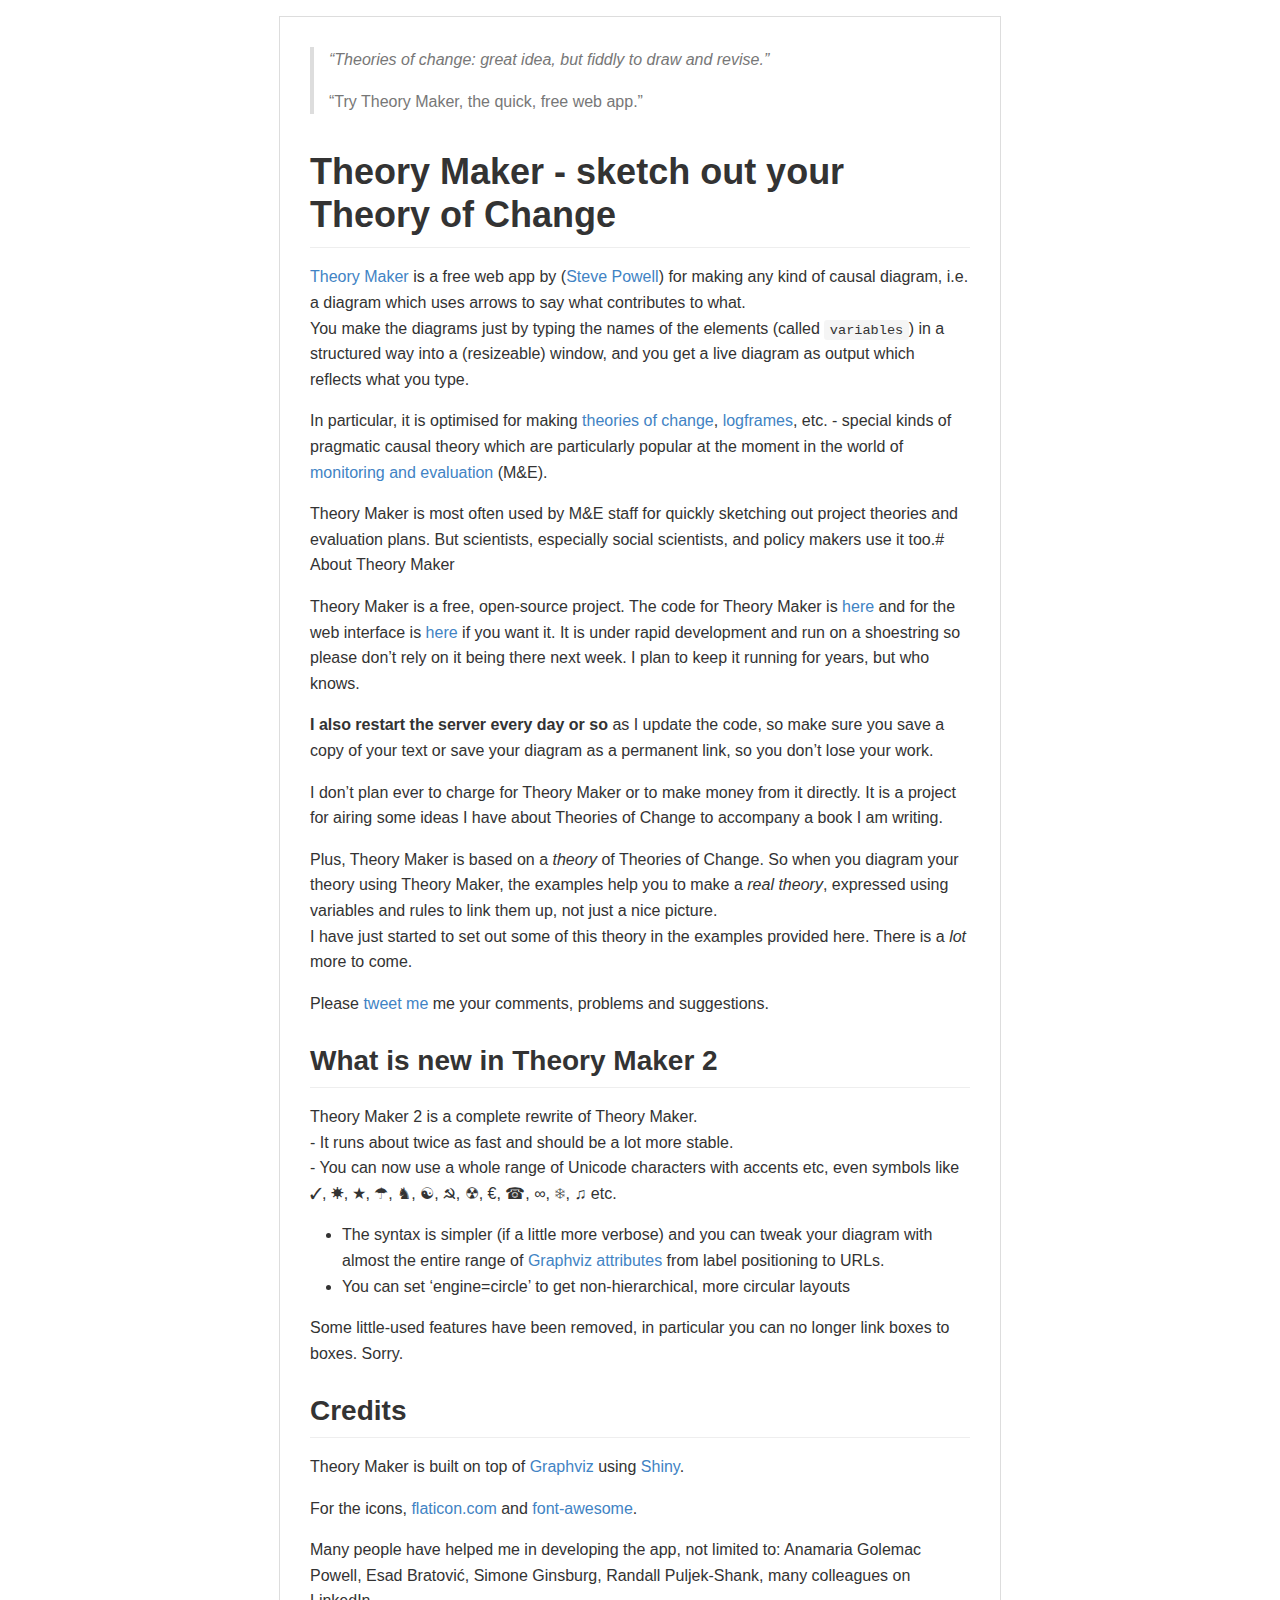
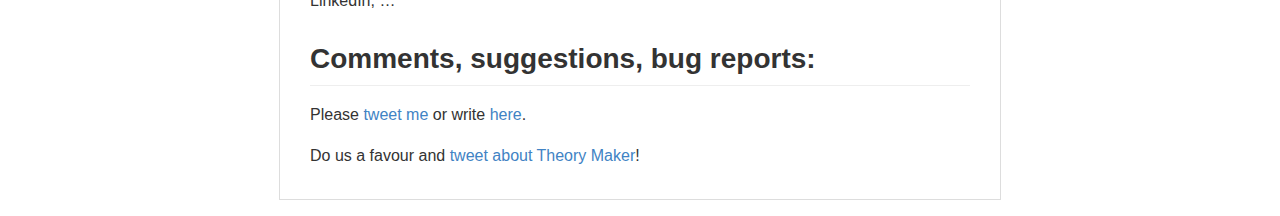
<file: extras/pages/about.html>
<!DOCTYPE html><html><head><meta charset="utf-8"><style>body {
  width: 45em;
  border: 1px solid #ddd;
  outline: 1300px solid #fff;
  margin: 16px auto;
}

body .markdown-body
{
  padding: 30px;
}

@font-face {
  font-family: fontawesome-mini;
  src: url([data-uri]) format('woff');
}

@font-face {
  font-family: octicons-anchor;
  src: url([data-uri]) format('woff');
}

.markdown-body {
  font-family: sans-serif;
  -ms-text-size-adjust: 100%;
  -webkit-text-size-adjust: 100%;
  color: #333333;
  overflow: hidden;
  font-family: "Helvetica Neue", Helvetica, "Segoe UI", Arial, freesans, sans-serif;
  font-size: 16px;
  line-height: 1.6;
  word-wrap: break-word;
}

.markdown-body a {
  background: transparent;
}

.markdown-body a:active,
.markdown-body a:hover {
  outline: 0;
}

.markdown-body b,
.markdown-body strong {
  font-weight: bold;
}

.markdown-body mark {
  background: #ff0;
  color: #000;
  font-style: italic;
  font-weight: bold;
}

.markdown-body sub,
.markdown-body sup {
  font-size: 75%;
  line-height: 0;
  position: relative;
  vertical-align: baseline;
}
.markdown-body sup {
  top: -0.5em;
}
.markdown-body sub {
  bottom: -0.25em;
}

.markdown-body h1 {
  font-size: 2em;
  margin: 0.67em 0;
}

.markdown-body img {
  border: 0;
}

.markdown-body hr {
  -moz-box-sizing: content-box;
  box-sizing: content-box;
  height: 0;
}

.markdown-body pre {
  overflow: auto;
}

.markdown-body code,
.markdown-body kbd,
.markdown-body pre,
.markdown-body samp {
  font-family: monospace, monospace;
  font-size: 1em;
}

.markdown-body input {
  color: inherit;
  font: inherit;
  margin: 0;
}

.markdown-body html input[disabled] {
  cursor: default;
}

.markdown-body input {
  line-height: normal;
}

.markdown-body input[type="checkbox"] {
  box-sizing: border-box;
  padding: 0;
}

.markdown-body table {
  border-collapse: collapse;
  border-spacing: 0;
}

.markdown-body td,
.markdown-body th {
  padding: 0;
}

.markdown-body .codehilitetable {
  border: 0;
  border-spacing: 0;
}

.markdown-body .codehilitetable tr {
  border: 0;
}

.markdown-body .codehilitetable pre,
.markdown-body .codehilitetable div.codehilite {
  margin: 0;
}

.markdown-body .linenos,
.markdown-body .code,
.markdown-body .codehilitetable td {
  border: 0;
  padding: 0;
}

.markdown-body td:not(.linenos) .linenodiv {
  padding: 0 !important;
}

.markdown-body .code {
  width: 100%;
}

.markdown-body .linenos div pre,
.markdown-body .linenodiv pre,
.markdown-body .linenodiv {
  border: 0;
  -webkit-border-radius: 0;
  -moz-border-radius: 0;
  border-radius: 0;
  -webkit-border-top-left-radius: 3px;
  -webkit-border-bottom-left-radius: 3px;
  -moz-border-radius-topleft: 3px;
  -moz-border-radius-bottomleft: 3px;
  border-top-left-radius: 3px;
  border-bottom-left-radius: 3px;
}

.markdown-body .code div pre,
.markdown-body .code div {
  border: 0;
  -webkit-border-radius: 0;
  -moz-border-radius: 0;
  border-radius: 0;
  -webkit-border-top-right-radius: 3px;
  -webkit-border-bottom-right-radius: 3px;
  -moz-border-radius-topright: 3px;
  -moz-border-radius-bottomright: 3px;
  border-top-right-radius: 3px;
  border-bottom-right-radius: 3px;
}

.markdown-body * {
  -moz-box-sizing: border-box;
  box-sizing: border-box;
}

.markdown-body input {
  font: 13px Helvetica, arial, freesans, clean, sans-serif, "Segoe UI Emoji", "Segoe UI Symbol";
  line-height: 1.4;
}

.markdown-body a {
  color: #4183c4;
  text-decoration: none;
}

.markdown-body a:hover,
.markdown-body a:focus,
.markdown-body a:active {
  text-decoration: underline;
}

.markdown-body hr {
  height: 0;
  margin: 15px 0;
  overflow: hidden;
  background: transparent;
  border: 0;
  border-bottom: 1px solid #ddd;
}

.markdown-body hr:before,
.markdown-body hr:after {
  display: table;
  content: " ";
}

.markdown-body hr:after {
  clear: both;
}

.markdown-body h1,
.markdown-body h2,
.markdown-body h3,
.markdown-body h4,
.markdown-body h5,
.markdown-body h6 {
  margin-top: 15px;
  margin-bottom: 15px;
  line-height: 1.1;
}

.markdown-body h1 {
  font-size: 30px;
}

.markdown-body h2 {
  font-size: 21px;
}

.markdown-body h3 {
  font-size: 16px;
}

.markdown-body h4 {
  font-size: 14px;
}

.markdown-body h5 {
  font-size: 12px;
}

.markdown-body h6 {
  font-size: 11px;
}

.markdown-body blockquote {
  margin: 0;
}

.markdown-body ul,
.markdown-body ol {
  padding: 0;
  margin-top: 0;
  margin-bottom: 0;
}

.markdown-body ol ol,
.markdown-body ul ol {
  list-style-type: lower-roman;
}

.markdown-body ul ul ol,
.markdown-body ul ol ol,
.markdown-body ol ul ol,
.markdown-body ol ol ol {
  list-style-type: lower-alpha;
}

.markdown-body dd {
  margin-left: 0;
}

.markdown-body code,
.markdown-body pre,
.markdown-body samp {
  font-family: Consolas, "Liberation Mono", Menlo, Courier, monospace;
  font-size: 12px;
}

.markdown-body pre {
  margin-top: 0;
  margin-bottom: 0;
}

.markdown-body kbd {
  background-color: #e7e7e7;
  background-image: -moz-linear-gradient(#fefefe, #e7e7e7);
  background-image: -webkit-linear-gradient(#fefefe, #e7e7e7);
  background-image: linear-gradient(#fefefe, #e7e7e7);
  background-repeat: repeat-x;
  border-radius: 2px;
  border: 1px solid #cfcfcf;
  color: #000;
  padding: 3px 5px;
  line-height: 10px;
  font: 11px Consolas, "Liberation Mono", Menlo, Courier, monospace;
  display: inline-block;
}

.markdown-body>*:first-child {
  margin-top: 0 !important;
}

.markdown-body>*:last-child {
  margin-bottom: 0 !important;
}

.markdown-body .headeranchor-link {
  position: absolute;
  top: 0;
  bottom: 0;
  left: 0;
  display: block;
  padding-right: 6px;
  padding-left: 30px;
  margin-left: -30px;
}

.markdown-body .headeranchor-link:focus {
  outline: none;
}

.markdown-body h1,
.markdown-body h2,
.markdown-body h3,
.markdown-body h4,
.markdown-body h5,
.markdown-body h6 {
  position: relative;
  margin-top: 1em;
  margin-bottom: 16px;
  font-weight: bold;
  line-height: 1.4;
}

.markdown-body h1 .headeranchor,
.markdown-body h2 .headeranchor,
.markdown-body h3 .headeranchor,
.markdown-body h4 .headeranchor,
.markdown-body h5 .headeranchor,
.markdown-body h6 .headeranchor {
  display: none;
  color: #000;
  vertical-align: middle;
}

.markdown-body h1:hover .headeranchor-link,
.markdown-body h2:hover .headeranchor-link,
.markdown-body h3:hover .headeranchor-link,
.markdown-body h4:hover .headeranchor-link,
.markdown-body h5:hover .headeranchor-link,
.markdown-body h6:hover .headeranchor-link {
  height: 1em;
  padding-left: 8px;
  margin-left: -30px;
  line-height: 1;
  text-decoration: none;
}

.markdown-body h1:hover .headeranchor-link .headeranchor,
.markdown-body h2:hover .headeranchor-link .headeranchor,
.markdown-body h3:hover .headeranchor-link .headeranchor,
.markdown-body h4:hover .headeranchor-link .headeranchor,
.markdown-body h5:hover .headeranchor-link .headeranchor,
.markdown-body h6:hover .headeranchor-link .headeranchor {
  display: inline-block;
}

.markdown-body h1 {
  padding-bottom: 0.3em;
  font-size: 2.25em;
  line-height: 1.2;
  border-bottom: 1px solid #eee;
}

.markdown-body h2 {
  padding-bottom: 0.3em;
  font-size: 1.75em;
  line-height: 1.225;
  border-bottom: 1px solid #eee;
}

.markdown-body h3 {
  font-size: 1.5em;
  line-height: 1.43;
}

.markdown-body h4 {
  font-size: 1.25em;
}

.markdown-body h5 {
  font-size: 1em;
}

.markdown-body h6 {
  font-size: 1em;
  color: #777;
}

.markdown-body p,
.markdown-body blockquote,
.markdown-body ul,
.markdown-body ol,
.markdown-body dl,
.markdown-body table,
.markdown-body pre,
.markdown-body .admonition {
  margin-top: 0;
  margin-bottom: 16px;
}

.markdown-body hr {
  height: 4px;
  padding: 0;
  margin: 16px 0;
  background-color: #e7e7e7;
  border: 0 none;
}

.markdown-body ul,
.markdown-body ol {
  padding-left: 2em;
}

.markdown-body ul ul,
.markdown-body ul ol,
.markdown-body ol ol,
.markdown-body ol ul {
  margin-top: 0;
  margin-bottom: 0;
}

.markdown-body li>p {
  margin-top: 16px;
}

.markdown-body dl {
  padding: 0;
}

.markdown-body dl dt {
  padding: 0;
  margin-top: 16px;
  font-size: 1em;
  font-style: italic;
  font-weight: bold;
}

.markdown-body dl dd {
  padding: 0 16px;
  margin-bottom: 16px;
}

.markdown-body blockquote {
  padding: 0 15px;
  color: #777;
  border-left: 4px solid #ddd;
}

.markdown-body blockquote>:first-child {
  margin-top: 0;
}

.markdown-body blockquote>:last-child {
  margin-bottom: 0;
}

.markdown-body table {
  display: block;
  width: 100%;
  overflow: auto;
  word-break: normal;
  word-break: keep-all;
}

.markdown-body table th {
  font-weight: bold;
}

.markdown-body table th,
.markdown-body table td {
  padding: 6px 13px;
  border: 1px solid #ddd;
}

.markdown-body table tr {
  background-color: #fff;
  border-top: 1px solid #ccc;
}

.markdown-body table tr:nth-child(2n) {
  background-color: #f8f8f8;
}

.markdown-body img {
  max-width: 100%;
  -moz-box-sizing: border-box;
  box-sizing: border-box;
}

.markdown-body code,
.markdown-body samp {
  padding: 0;
  padding-top: 0.2em;
  padding-bottom: 0.2em;
  margin: 0;
  font-size: 85%;
  background-color: rgba(0,0,0,0.04);
  border-radius: 3px;
}

.markdown-body code:before,
.markdown-body code:after {
  letter-spacing: -0.2em;
  content: "\00a0";
}

.markdown-body pre>code {
  padding: 0;
  margin: 0;
  font-size: 100%;
  word-break: normal;
  white-space: pre;
  background: transparent;
  border: 0;
}

.markdown-body .codehilite {
  margin-bottom: 16px;
}

.markdown-body .codehilite pre,
.markdown-body pre {
  padding: 16px;
  overflow: auto;
  font-size: 85%;
  line-height: 1.45;
  background-color: #f7f7f7;
  border-radius: 3px;
}

.markdown-body .codehilite pre {
  margin-bottom: 0;
  word-break: normal;
}

.markdown-body pre {
  word-wrap: normal;
}

.markdown-body pre code {
  display: inline;
  max-width: initial;
  padding: 0;
  margin: 0;
  overflow: initial;
  line-height: inherit;
  word-wrap: normal;
  background-color: transparent;
  border: 0;
}

.markdown-body pre code:before,
.markdown-body pre code:after {
  content: normal;
}

/* Admonition */
.markdown-body .admonition {
  -webkit-border-radius: 3px;
  -moz-border-radius: 3px;
  position: relative;
  border-radius: 3px;
  border: 1px solid #e0e0e0;
  border-left: 6px solid #333;
  padding: 10px 10px 10px 30px;
}

.markdown-body .admonition table {
  color: #333;
}

.markdown-body .admonition p {
  padding: 0;
}

.markdown-body .admonition-title {
  font-weight: bold;
  margin: 0;
}

.markdown-body .admonition>.admonition-title {
  color: #333;
}

.markdown-body .attention>.admonition-title {
  color: #a6d796;
}

.markdown-body .caution>.admonition-title {
  color: #d7a796;
}

.markdown-body .hint>.admonition-title {
  color: #96c6d7;
}

.markdown-body .danger>.admonition-title {
  color: #c25f77;
}

.markdown-body .question>.admonition-title {
  color: #96a6d7;
}

.markdown-body .note>.admonition-title {
  color: #d7c896;
}

.markdown-body .admonition:before,
.markdown-body .attention:before,
.markdown-body .caution:before,
.markdown-body .hint:before,
.markdown-body .danger:before,
.markdown-body .question:before,
.markdown-body .note:before {
  font: normal normal 16px fontawesome-mini;
  -moz-osx-font-smoothing: grayscale;
  -webkit-user-select: none;
  -moz-user-select: none;
  -ms-user-select: none;
  user-select: none;
  line-height: 1.5;
  color: #333;
  position: absolute;
  left: 0;
  top: 0;
  padding-top: 10px;
  padding-left: 10px;
}

.markdown-body .admonition:before {
  content: "\f056\00a0";
  color: 333;
}

.markdown-body .attention:before {
  content: "\f058\00a0";
  color: #a6d796;
}

.markdown-body .caution:before {
  content: "\f06a\00a0";
  color: #d7a796;
}

.markdown-body .hint:before {
  content: "\f05a\00a0";
  color: #96c6d7;
}

.markdown-body .danger:before {
  content: "\f057\00a0";
  color: #c25f77;
}

.markdown-body .question:before {
  content: "\f059\00a0";
  color: #96a6d7;
}

.markdown-body .note:before {
  content: "\f040\00a0";
  color: #d7c896;
}

.markdown-body .admonition::after {
  content: normal;
}

.markdown-body .attention {
  border-left: 6px solid #a6d796;
}

.markdown-body .caution {
  border-left: 6px solid #d7a796;
}

.markdown-body .hint {
  border-left: 6px solid #96c6d7;
}

.markdown-body .danger {
  border-left: 6px solid #c25f77;
}

.markdown-body .question {
  border-left: 6px solid #96a6d7;
}

.markdown-body .note {
  border-left: 6px solid #d7c896;
}

.markdown-body .admonition>*:first-child {
  margin-top: 0 !important;
}

.markdown-body .admonition>*:last-child {
  margin-bottom: 0 !important;
}

/* progress bar*/
.markdown-body .progress {
  display: block;
  width: 300px;
  margin: 10px 0;
  height: 24px;
  -webkit-border-radius: 3px;
  -moz-border-radius: 3px;
  border-radius: 3px;
  background-color: #ededed;
  position: relative;
  box-shadow: inset -1px 1px 3px rgba(0, 0, 0, .1);
}

.markdown-body .progress-label {
  position: absolute;
  text-align: center;
  font-weight: bold;
  width: 100%; margin: 0;
  line-height: 24px;
  color: #333;
  text-shadow: 1px 1px 0 #fefefe, -1px -1px 0 #fefefe, -1px 1px 0 #fefefe, 1px -1px 0 #fefefe, 0 1px 0 #fefefe, 0 -1px 0 #fefefe, 1px 0 0 #fefefe, -1px 0 0 #fefefe, 1px 1px 2px #000;
  -webkit-font-smoothing: antialiased !important;
  white-space: nowrap;
  overflow: hidden;
}

.markdown-body .progress-bar {
  height: 24px;
  float: left;
  -webkit-border-radius: 3px;
  -moz-border-radius: 3px;
  border-radius: 3px;
  background-color: #96c6d7;
  box-shadow: inset 0 1px 0 rgba(255, 255, 255, .5), inset 0 -1px 0 rgba(0, 0, 0, .1);
  background-size: 30px 30px;
  background-image: -webkit-linear-gradient(
    135deg, rgba(255, 255, 255, .4) 27%,
    transparent 27%,
    transparent 52%, rgba(255, 255, 255, .4) 52%,
    rgba(255, 255, 255, .4) 77%,
    transparent 77%, transparent
  );
  background-image: -moz-linear-gradient(
    135deg,
    rgba(255, 255, 255, .4) 27%, transparent 27%,
    transparent 52%, rgba(255, 255, 255, .4) 52%,
    rgba(255, 255, 255, .4) 77%, transparent 77%,
    transparent
  );
  background-image: -ms-linear-gradient(
    135deg,
    rgba(255, 255, 255, .4) 27%, transparent 27%,
    transparent 52%, rgba(255, 255, 255, .4) 52%,
    rgba(255, 255, 255, .4) 77%, transparent 77%,
    transparent
  );
  background-image: -o-linear-gradient(
    135deg,
    rgba(255, 255, 255, .4) 27%, transparent 27%,
    transparent 52%, rgba(255, 255, 255, .4) 52%,
    rgba(255, 255, 255, .4) 77%, transparent 77%,
    transparent
  );
  background-image: linear-gradient(
    135deg,
    rgba(255, 255, 255, .4) 27%, transparent 27%,
    transparent 52%, rgba(255, 255, 255, .4) 52%,
    rgba(255, 255, 255, .4) 77%, transparent 77%,
    transparent
  );
}

.markdown-body .progress-100plus .progress-bar {
  background-color: #a6d796;
}

.markdown-body .progress-80plus .progress-bar {
  background-color: #c6d796;
}

.markdown-body .progress-60plus .progress-bar {
  background-color: #d7c896;
}

.markdown-body .progress-40plus .progress-bar {
  background-color: #d7a796;
}

.markdown-body .progress-20plus .progress-bar {
  background-color: #d796a6;
}

.markdown-body .progress-0plus .progress-bar {
  background-color: #c25f77;
}

.markdown-body .candystripe-animate .progress-bar{
  -webkit-animation: animate-stripes 3s linear infinite;
  -moz-animation: animate-stripes 3s linear infinite;
  animation: animate-stripes 3s linear infinite;
}

@-webkit-keyframes animate-stripes {
  0% {
    background-position: 0 0;
  }

  100% {
    background-position: 60px 0;
  }
}

@-moz-keyframes animate-stripes {
  0% {
    background-position: 0 0;
  }

  100% {
    background-position: 60px 0;
  }
}

@keyframes animate-stripes {
  0% {
    background-position: 0 0;
  }

  100% {
    background-position: 60px 0;
  }
}

.markdown-body .gloss .progress-bar {
  box-shadow:
    inset 0 4px 12px rgba(255, 255, 255, .7),
    inset 0 -12px 0 rgba(0, 0, 0, .05);
}

/* Multimarkdown Critic Blocks */
.markdown-body .critic_mark {
  background: #ff0;
}

.markdown-body .critic_delete {
  color: #c82829;
  text-decoration: line-through;
}

.markdown-body .critic_insert {
  color: #718c00 ;
  text-decoration: underline;
}

.markdown-body .critic_comment {
  color: #8e908c;
  font-style: italic;
}

.markdown-body .headeranchor {
  font: normal normal 16px octicons-anchor;
  line-height: 1;
  display: inline-block;
  text-decoration: none;
  -webkit-font-smoothing: antialiased;
  -moz-osx-font-smoothing: grayscale;
  -webkit-user-select: none;
  -moz-user-select: none;
  -ms-user-select: none;
  user-select: none;
}

.headeranchor:before {
  content: '\f05c';
}

.markdown-body .task-list-item {
  list-style-type: none;
}

.markdown-body .task-list-item+.task-list-item {
  margin-top: 3px;
}

.markdown-body .task-list-item input {
  margin: 0 4px 0.25em -20px;
  vertical-align: middle;
}

/* Media */
@media only screen and (min-width: 480px) {
  .markdown-body {
    font-size:14px;
  }
}

@media only screen and (min-width: 768px) {
  .markdown-body {
    font-size:16px;
  }
}

@media print {
  .markdown-body * {
    background: transparent !important;
    color: black !important;
    filter:none !important;
    -ms-filter: none !important;
  }

  .markdown-body {
    font-size:12pt;
    max-width:100%;
    outline:none;
    border: 0;
  }

  .markdown-body a,
  .markdown-body a:visited {
    text-decoration: underline;
  }

  .markdown-body .headeranchor-link {
    display: none;
  }

  .markdown-body a[href]:after {
    content: " (" attr(href) ")";
  }

  .markdown-body abbr[title]:after {
    content: " (" attr(title) ")";
  }

  .markdown-body .ir a:after,
  .markdown-body a[href^="javascript:"]:after,
  .markdown-body a[href^="#"]:after {
    content: "";
  }

  .markdown-body pre {
    white-space: pre;
    white-space: pre-wrap;
    word-wrap: break-word;
  }

  .markdown-body pre,
  .markdown-body blockquote {
    border: 1px solid #999;
    padding-right: 1em;
    page-break-inside: avoid;
  }

  .markdown-body .progress,
  .markdown-body .progress-bar {
    -moz-box-shadow: none;
    -webkit-box-shadow: none;
    box-shadow: none;
  }

  .markdown-body .progress {
    border: 1px solid #ddd;
  }

  .markdown-body .progress-bar {
    height: 22px;
    border-right: 1px solid #ddd;
  }

  .markdown-body tr,
  .markdown-body img {
    page-break-inside: avoid;
  }

  .markdown-body img {
    max-width: 100% !important;
  }

  .markdown-body p,
  .markdown-body h2,
  .markdown-body h3 {
    orphans: 3;
    widows: 3;
  }

  .markdown-body h2,
  .markdown-body h3 {
    page-break-after: avoid;
  }
}
</style><title>about</title></head><body><article class="markdown-body"><blockquote>
<p><em>&ldquo;Theories of change: great idea, but fiddly to draw and revise.&rdquo;</em></p>
<p>&ldquo;Try Theory Maker, the quick, free web app.&rdquo;</p>
</blockquote>
<h1 id="theory-maker-sketch-out-your-theory-of-change"><a name="user-content-theory-maker-sketch-out-your-theory-of-change" href="#theory-maker-sketch-out-your-theory-of-change" class="headeranchor-link" aria-hidden="true"><span class="headeranchor"></span></a>Theory Maker - sketch out your Theory of Change</h1>
<p><a href="http://quicktoc.info">Theory Maker</a> is a free web app by (<a href="http://stevepowell.blot.im">Steve Powell</a>) for making any kind of causal diagram, i.e. a diagram which uses arrows to say what contributes to what. <br />
You make the diagrams just by typing the names of the elements (called <code>variables</code>) in a structured way into a (resizeable) window, and you get a live diagram as output which reflects what you type. </p>
<p>In particular, it is optimised for making <a href="https://en.wikipedia.org/wiki/Theory_of_change">theories of change</a>, <a href="https://en.wikipedia.org/wiki/Logical_framework_approach">logframes</a>, etc. - special kinds of pragmatic causal theory which are particularly popular at the moment in the world of <a href="https://en.wikipedia.org/wiki/monitoring_and_evaluation">monitoring and evaluation</a> (M&amp;E).</p>
<p>Theory Maker is most often used by M&amp;E staff for quickly sketching out project theories and evaluation plans. But scientists, especially social scientists, and policy makers use it too.# About Theory Maker</p>
<p>Theory Maker is a free, open-source project. The code for Theory Maker is <a href="https://www.dropbox.com/s/b37u7qha2tkoiyh/toc_functions.R?dl=0">here</a> and for the web interface is <a href="https://www.dropbox.com/s/r0nwl7qs1agqma1/app.R?dl=0">here</a> if you want it. It is under rapid development and run on a shoestring so please don&rsquo;t rely on it being there next week. I plan to keep it running for years, but who knows. </p>
<p><strong>I also restart the server every day or so</strong> as I update the code, so make sure you save a copy of your text or save your diagram as a permanent link, so you don&rsquo;t lose your work.</p>
<p>I don&rsquo;t plan ever to charge for Theory Maker or to make money from it directly. It is a project for airing some ideas I have about Theories of Change to accompany a book I am writing.</p>
<p>Plus, Theory Maker is based on a <em>theory</em> of Theories of Change. So when you diagram your theory using Theory Maker, the examples help you to make a <em>real theory</em>, expressed using variables and rules to link them up, not just a nice picture.<br />
I have just started to set out some of this theory in the examples provided here. There is a <em>lot</em> more to come. </p>
<p>Please <a href="https://twitter.com/intent/tweet?text=@stevepowell99 #theorymaker">tweet me</a> me your comments, problems and suggestions. </p>
<h2 id="what-is-new-in-theory-maker-2"><a name="user-content-what-is-new-in-theory-maker-2" href="#what-is-new-in-theory-maker-2" class="headeranchor-link" aria-hidden="true"><span class="headeranchor"></span></a>What is new in Theory Maker 2</h2>
<p>Theory Maker 2 is a complete rewrite of Theory Maker. <br />
- It runs about twice as fast and should be a lot more stable. <br />
- You can now use a whole range of Unicode characters with accents etc, even symbols like ✓, ☀, ★, ☂, ♞, ☯, ☭, ☢, €, ☎, ∞, ❄, ♫ etc.</p>
<ul>
<li>The syntax is simpler (if a little more verbose) and you can tweak your diagram with almost the entire range of <a href="http://www.graphviz.org/doc/info/attrs.html">Graphviz attributes</a> from label positioning to URLs.</li>
<li>You can set &lsquo;engine=circle&rsquo; to get non-hierarchical, more circular layouts</li>
</ul>
<p>Some little-used features have been removed, in particular you can no longer link boxes to boxes. Sorry. </p>
<h2 id="credits"><a name="user-content-credits" href="#credits" class="headeranchor-link" aria-hidden="true"><span class="headeranchor"></span></a>Credits</h2>
<p>Theory Maker is built on top of <a href="http://graphviz.org">Graphviz</a> using <a href="http://shiny.rstudio.com">Shiny</a>.</p>
<p>For the icons, <a href="flaticon.com">flaticon.com</a> and <a href="http://fortawesome.github.io/Font-Awesome/icon/sitemap/">font-awesome</a>.</p>
<p>Many people have helped me in developing the app, not limited to: Anamaria Golemac Powell, Esad Bratović, Simone Ginsburg, Randall Puljek-Shank, many colleagues on LinkedIn, &hellip;</p>
<h2 id="comments-suggestions-bug-reports"><a name="user-content-comments-suggestions-bug-reports" href="#comments-suggestions-bug-reports" class="headeranchor-link" aria-hidden="true"><span class="headeranchor"></span></a>Comments, suggestions, bug reports:</h2>
<p>Please <a href="https://twitter.com/intent/tweet?text=Theory Maker%20-%20sketch%20out%20your%20Theory%20of%20Change%20in%20a%20few%20seconds&amp;url=http://theorymaker.info">tweet me</a> or write <a href="http://stevepowell.blot.im/quicktoc#disqus_thread">here</a>.</p>
<p>Do us a favour and <a href="https://twitter.com/intent/tweet?text=Theory Maker%20-%20sketch%20out%20your%20Theory%20of%20Change%20in%20a%20few%20seconds&amp;url=http://theorymaker.info">tweet about Theory Maker</a>!</p></article></body></html>
</file>
